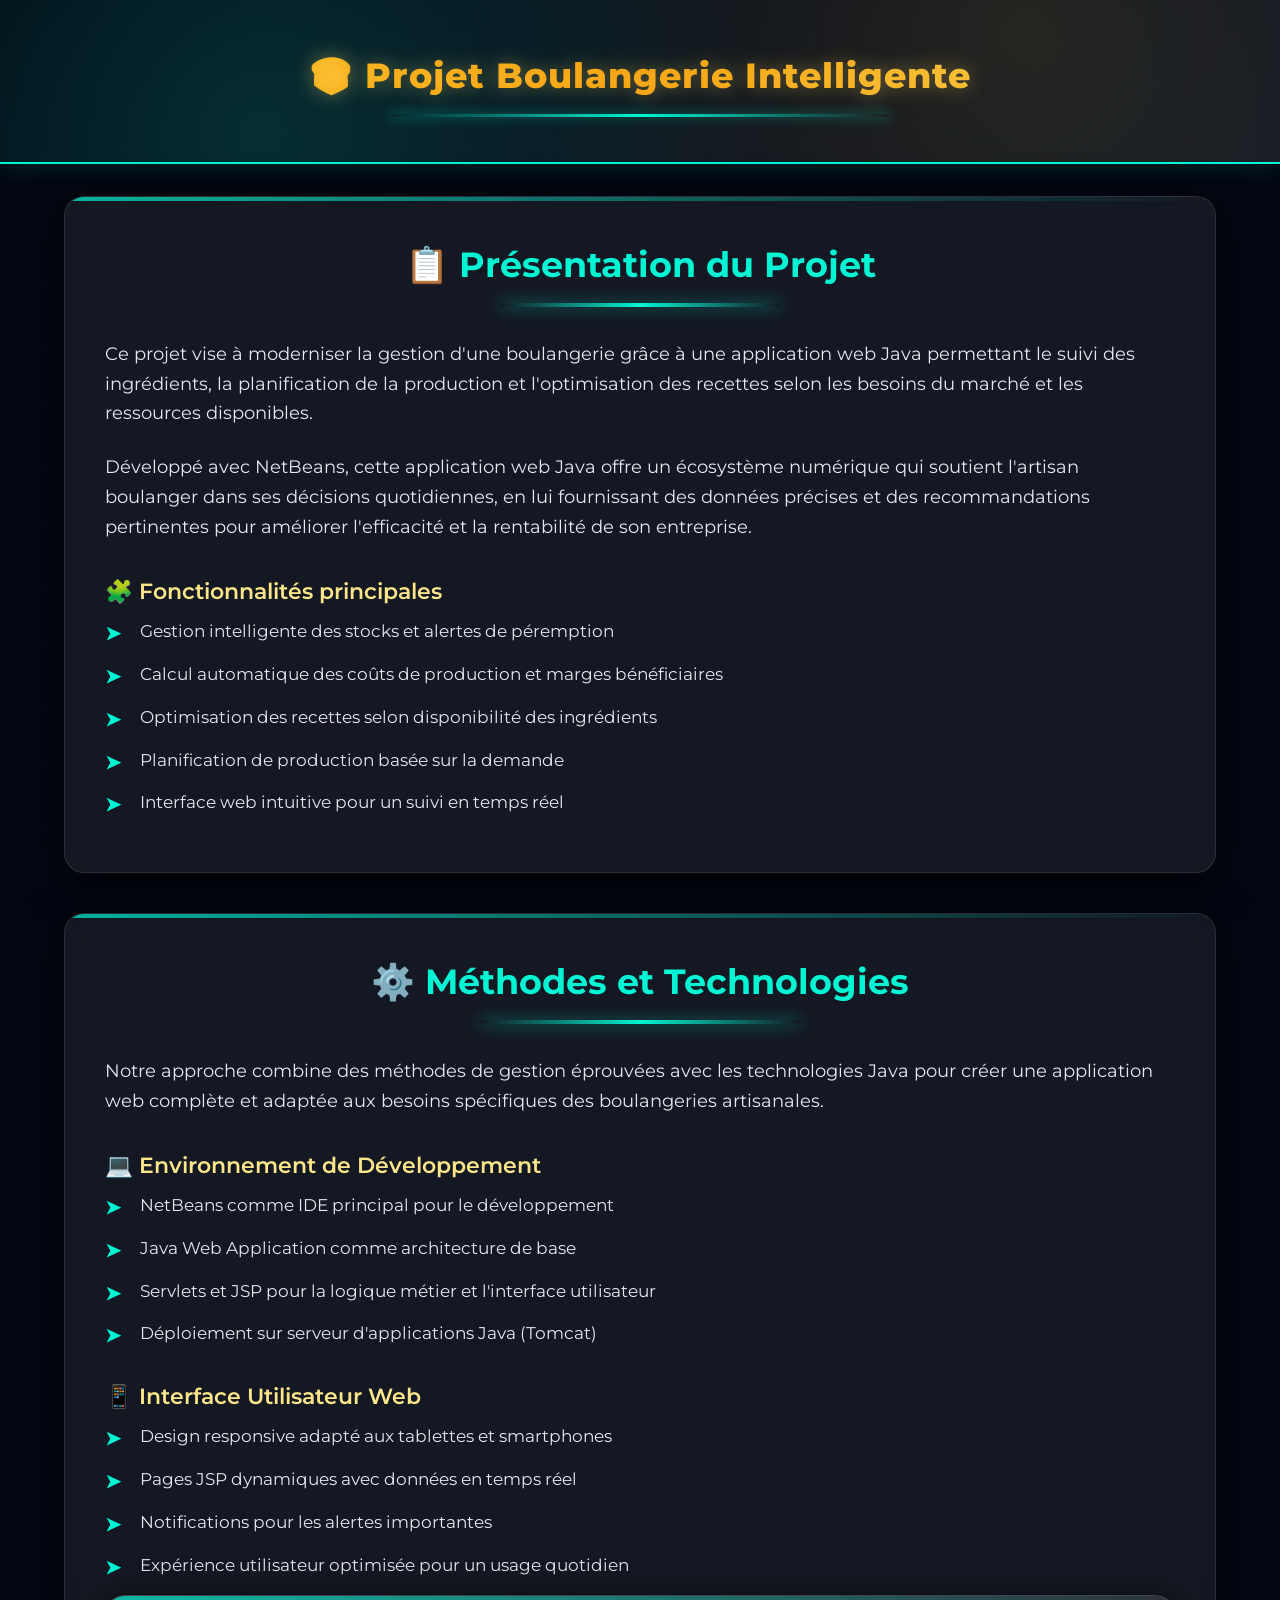
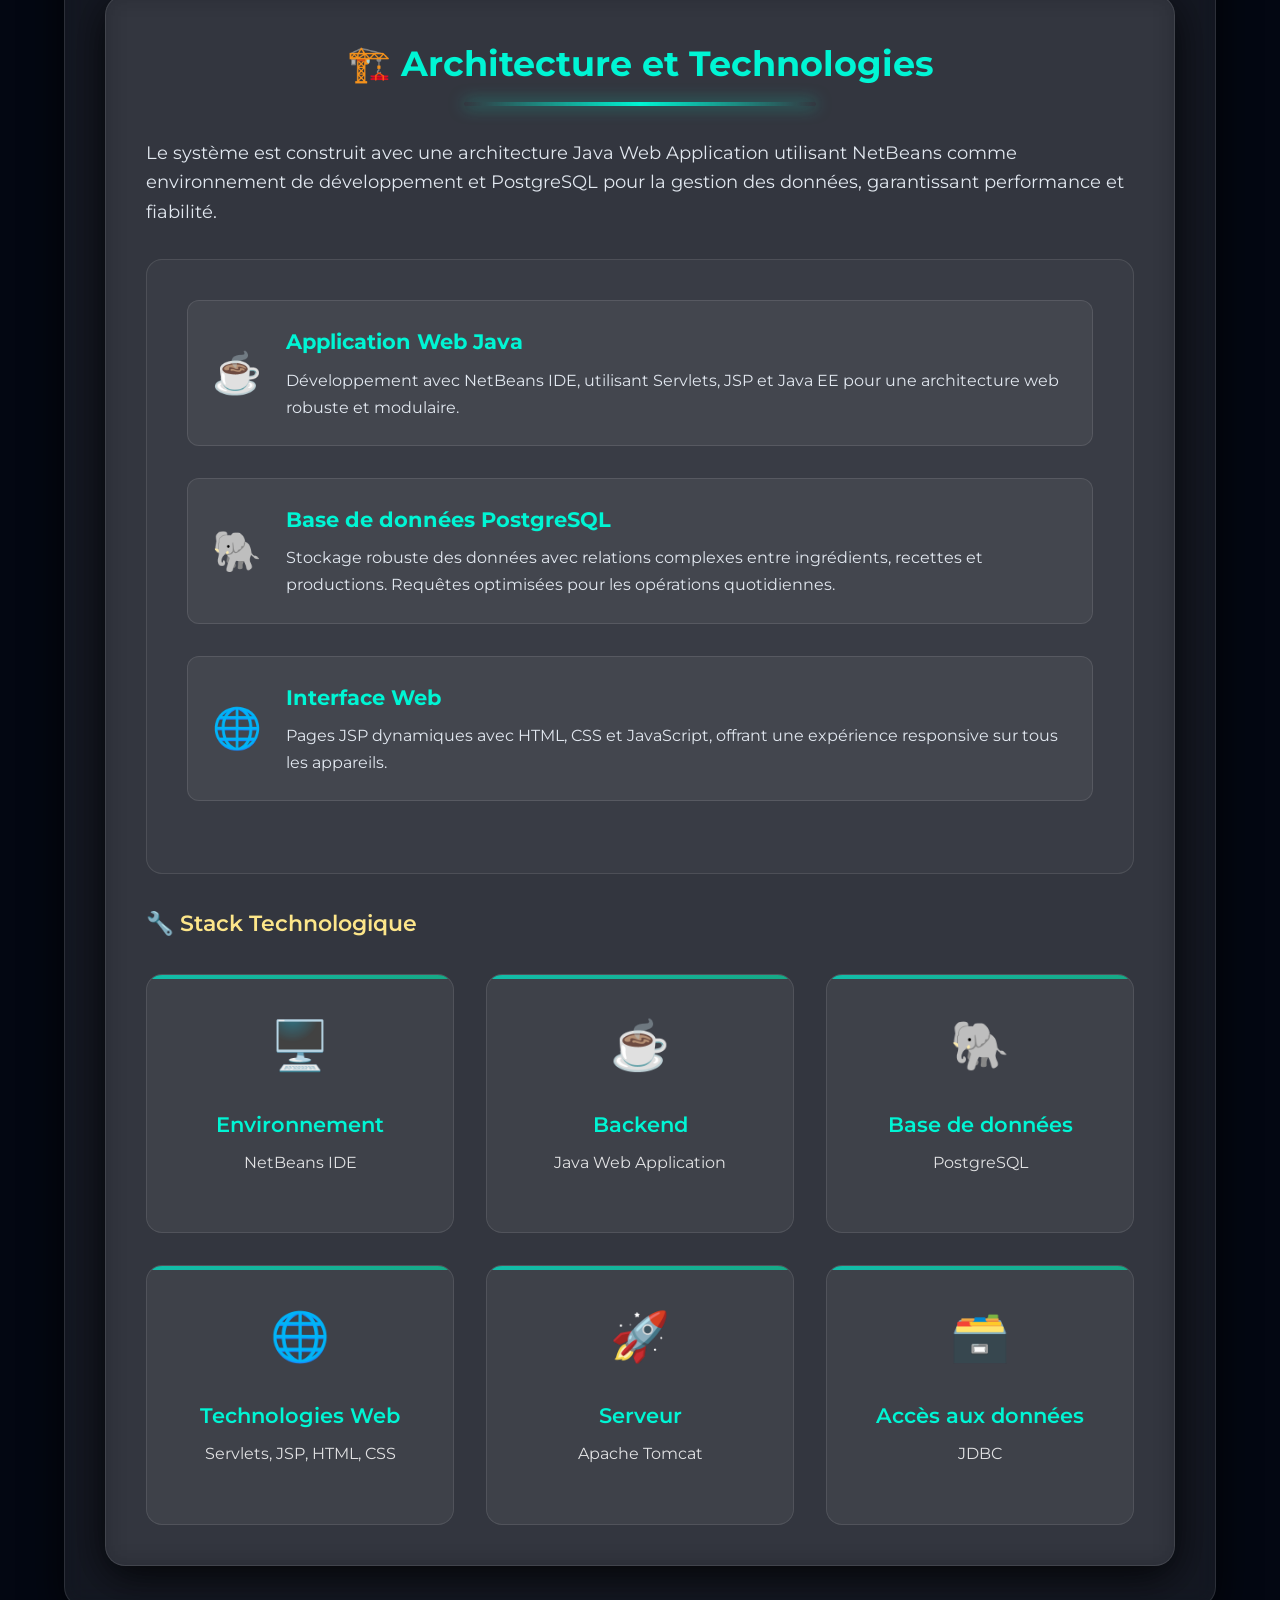
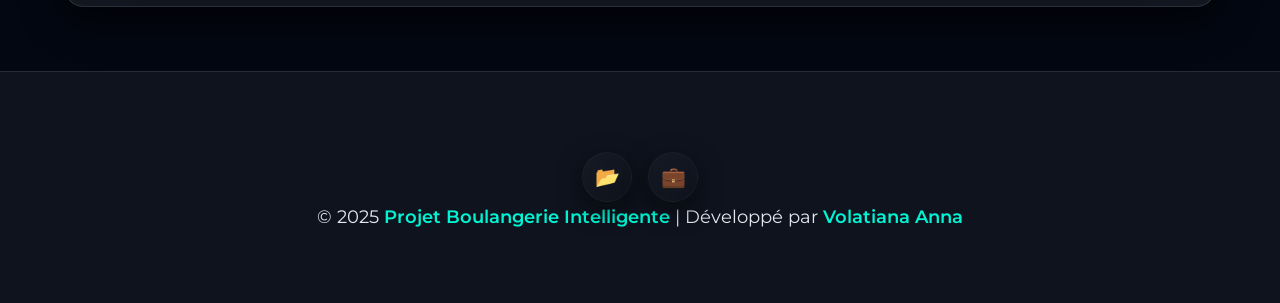
<file: boulangerie.html>
<!DOCTYPE html>
<html lang="fr">
<head>
  <meta charset="UTF-8" />
  <meta name="viewport" content="width=device-width, initial-scale=1.0" />
  <title>Projet Boulangerie - Gestion intelligente</title>
  <link rel="stylesheet" href="asset/css/boulangerie.css">
</head>

<body>
  <header>
    <h1>🍞 Projet Boulangerie Intelligente</h1>
  </header>

  <div class="main-container">
    <!-- Section 1: Présentation du projet -->
    <section class="section" id="presentation">
      <h2>📋 Présentation du Projet</h2>
      <p>
        Ce projet vise à moderniser la gestion d'une boulangerie grâce à une application web Java
        permettant le suivi des ingrédients, la planification de la production et l'optimisation
        des recettes selon les besoins du marché et les ressources disponibles.
      </p>
      <p>
        Développé avec NetBeans, cette application web Java offre un écosystème numérique qui soutient 
        l'artisan boulanger dans ses décisions quotidiennes, en lui fournissant des données précises 
        et des recommandations pertinentes pour améliorer l'efficacité et la rentabilité de son entreprise.
      </p>
      
      <h3>🧩 Fonctionnalités principales</h3>
      <ul>
        <li>Gestion intelligente des stocks et alertes de péremption</li>
        <li>Calcul automatique des coûts de production et marges bénéficiaires</li>
        <li>Optimisation des recettes selon disponibilité des ingrédients</li>
        <li>Planification de production basée sur la demande</li>
        <li>Interface web intuitive pour un suivi en temps réel</li>
      </ul>
    </section>

    <!-- Section 3: Méthodes / Technologies -->
    <section class="section" id="methodes">
      <h2>⚙️ Méthodes et Technologies</h2>
      <p>
        Notre approche combine des méthodes de gestion éprouvées avec les technologies Java
        pour créer une application web complète et adaptée aux besoins spécifiques des boulangeries artisanales.
      </p>
      
      <h3>💻 Environnement de Développement</h3>
      <ul>
        <li>NetBeans comme IDE principal pour le développement</li>
        <li>Java Web Application comme architecture de base</li>
        <li>Servlets et JSP pour la logique métier et l'interface utilisateur</li>
        <li>Déploiement sur serveur d'applications Java (Tomcat)</li>
      </ul>
      
      <h3>📱 Interface Utilisateur Web</h3>
      <ul>
        <li>Design responsive adapté aux tablettes et smartphones</li>
        <li>Pages JSP dynamiques avec données en temps réel</li>
        <li>Notifications pour les alertes importantes</li>
        <li>Expérience utilisateur optimisée pour un usage quotidien</li>
      </ul>
      
    <!-- Section 4: Architecture et Technologies -->
    <section class="section" id="architecture">
      <h2>🏗️ Architecture et Technologies</h2>
      <p>
        Le système est construit avec une architecture Java Web Application utilisant NetBeans comme environnement de développement
        et PostgreSQL pour la gestion des données, garantissant performance et fiabilité.
      </p>
      
      <div class="architecture-diagram">
        <div class="architecture-item">
          <div class="architecture-icon">☕</div>
          <div class="architecture-text">
            <h4>Application Web Java</h4>
            <p>Développement avec NetBeans IDE, utilisant Servlets, JSP et Java EE pour une architecture web robuste et modulaire.</p>
          </div>
        </div>
        
        <div class="architecture-item">
          <div class="architecture-icon">🐘</div>
          <div class="architecture-text">
            <h4>Base de données PostgreSQL</h4>
            <p>Stockage robuste des données avec relations complexes entre ingrédients, recettes et productions. Requêtes optimisées pour les opérations quotidiennes.</p>
          </div>
        </div>
        
        <div class="architecture-item">
          <div class="architecture-icon">🌐</div>
          <div class="architecture-text">
            <h4>Interface Web</h4>
            <p>Pages JSP dynamiques avec HTML, CSS et JavaScript, offrant une expérience responsive sur tous les appareils.</p>
          </div>
        </div>
      </div>
      
      <h3>🔧 Stack Technologique</h3>
      <div class="tech-grid">
        <div class="tech-card">
          <div class="tech-icon">🖥️</div>
          <h4>Environnement</h4>
          <p>NetBeans IDE</p>
        </div>
        
        <div class="tech-card">
          <div class="tech-icon">☕</div>
          <h4>Backend</h4>
          <p>Java Web Application</p>
        </div>
        
        <div class="tech-card">
          <div class="tech-icon">🐘</div>
          <h4>Base de données</h4>
          <p>PostgreSQL</p>
        </div>
        
        <div class="tech-card">
          <div class="tech-icon">🌐</div>
          <h4>Technologies Web</h4>
          <p>Servlets, JSP, HTML, CSS</p>
        </div>
        
        <div class="tech-card">
          <div class="tech-icon">🚀</div>
          <h4>Serveur</h4>
          <p>Apache Tomcat</p>
        </div>
        
        <div class="tech-card">
          <div class="tech-icon">🗃️</div>
          <h4>Accès aux données</h4>
          <p>JDBC</p>
        </div>
      </div>
    </section>
  </div>

  <footer>
    <div class="social-links">
      <a href="https://github.com/VolatianaRatsito" title="GitHub">📂</a>
      <a href="https://www.linkedin.com/in/volatianaRatsitoarimalala" title="LinkedIn">💼</a>
    </div>
    <p>© 2025 <span>Projet Boulangerie Intelligente</span> | Développé par <span>Volatiana Anna</span></p>
  </footer>

  <script>
    // Navigation active state
    document.addEventListener('DOMContentLoaded', function() {
      const navLinks = document.querySelectorAll('.nav-links a');
      
      navLinks.forEach(link => {
        link.addEventListener('click', function(e) {
          navLinks.forEach(l => l.classList.remove('active'));
          this.classList.add('active');
        });
      });
    });
  </script>
</body>
</html>
</file>
<file: asset/css/boulangerie.css>
@import url('https://fonts.googleapis.com/css2?family=Montserrat:wght@300;400;500;600;700;800&display=swap');

    /* ===== Variables Modernes ===== */
    :root {
      --primary-color: #0f172a; /* Bleu nuit profond */
      --secondary-color: #e2e8f0; /* Gris clair moderne */
      --bg-color: #030712; /* Fond noir premium */
      --accent-color: #00f5d4; /* Cyan néon */
      --accent-hover: #06d6a0; /* Vert clair pour hover */
      --text-light: rgba(255,255,255,0.85);
      --card-bg: rgba(255, 255, 255, 0.05);
      --glass-bg: rgba(255, 255, 255, 0.07);
      --border-glass: 1px solid rgba(255,255,255,0.1);
      --transition: all 0.4s ease;
      --shadow-strong: 0 10px 40px rgba(0,0,0,0.8);
      --shadow-light: 0 4px 20px rgba(0,255,200,0.2);
      --gradient-primary: linear-gradient(135deg, #0f172a 0%, #030712 100%);
      --gradient-accent: linear-gradient(90deg, var(--accent-color), var(--accent-hover));
    }

    /* ===== RESET ===== */
    * {
      margin: 0;
      padding: 0;
      box-sizing: border-box;
    }

    html { 
      scroll-behavior: smooth; 
    }

    body {
      font-family: 'Montserrat', sans-serif;
      background: var(--bg-color);
      color: var(--secondary-color);
      line-height: 1.6;
      overflow-x: hidden;
    }

    /* ===== HEADER COMPACT ===== */
    header {
      position: relative;
      text-align: center;
      padding: 3rem 1rem 2rem;
      overflow: hidden;
      background: linear-gradient(135deg, var(--bg-color) 0%, #111827 100%);
      border-bottom: 2px solid var(--accent-color);
      box-shadow: 0 0 25px rgba(0,255,200,0.15);
    }

    header::before {
      content: "";
      position: absolute;
      inset: 0;
      background: 
        radial-gradient(circle at 20% 80%, rgba(0,245,212,0.15) 0%, transparent 50%),
        radial-gradient(circle at 80% 20%, rgba(251,191,36,0.1) 0%, transparent 50%);
      z-index: 1;
    }

    header h1, header p, .nav-container {
      position: relative;
      z-index: 2;
    }

    header h1 {
      font-size: 2.2rem;
      margin: 0 0 0.8rem;
      font-weight: 800;
      background: linear-gradient(90deg, #fbbf24, #f59e0b, #fcd34d);
      -webkit-background-clip: text;
      -webkit-text-fill-color: transparent;
      text-shadow: 0 0 20px rgba(255,220,100,0.4);
      letter-spacing: 1px;
      position: relative;
      animation: fadeInDown 1s ease-out;
    }

    header h1::after {
      content: '';
      display: block;
      height: 3px;
      width: 40%;
      margin: 0.6rem auto 0;
      background: linear-gradient(90deg, transparent, var(--accent-color), transparent);
      border-radius: 999px;
      box-shadow: 0 0 12px rgba(0,245,212,.55);
    }

    header p {
      font-size: 1rem;
      color: var(--secondary-color);
      opacity: 0.9;
      max-width: 600px;
      margin: 0 auto 1.5rem;
      font-weight: 400;
      animation: fadeInUp 1s ease-out 0.3s both;
    }

    /* ===== Navigation intégrée dans le header ===== */
    .nav-container {
      background: rgba(3, 7, 18, 0.7);
      backdrop-filter: blur(8px);
      border-radius: 12px;
      padding: 0.5rem;
      display: inline-block;
      margin: 0 auto;
      border: var(--border-glass);
    }

    .nav-links {
      display: flex;
      justify-content: center;
      list-style: none;
      margin: 0;
      gap: 0.8rem;
    }

    .nav-links a {
      color: var(--secondary-color);
      font-weight: 600;
      text-decoration: none;
      position: relative;
      transition: var(--transition);
      padding: 0.5rem 1rem;
      border-radius: 8px;
      font-size: 0.9rem;
    }

    .nav-links a::after {
      content: '';
      position: absolute;
      bottom: -4px; 
      left: 0;
      width: 0%;
      height: 2px;
      background: var(--accent-color);
      transition: var(--transition);
    }

    .nav-links a:hover {
      color: var(--accent-color);
      background: rgba(0, 245, 212, 0.1);
    }

    .nav-links a:hover::after {
      width: 100%;
    }

    .nav-links a.active {
      color: var(--accent-color);
      background: rgba(0, 245, 212, 0.15);
    }

    .nav-links a.active::after {
      width: 100%;
    }

    /* ===== MAIN CONTAINER ===== */
    .main-container {
      max-width: 1200px;
      margin: 2rem auto;
      display: flex;
      flex-direction: column;
      gap: 2.5rem;
      padding: 0 1.5rem;
    }

    /* ===== SECTIONS ===== */
    .section {
      background: var(--glass-bg);
      border-radius: 20px;
      backdrop-filter: blur(12px);
      box-shadow: var(--shadow-strong);
      border: var(--border-glass);
      padding: 2.5rem;
      transition: var(--transition);
      position: relative;
      overflow: hidden;
      opacity: 0;
      transform: translateY(30px);
      animation: fadeInUp 0.8s ease-out forwards;
    }

    .section:nth-child(1) { animation-delay: 0.2s; }
    .section:nth-child(2) { animation-delay: 0.4s; }
    .section:nth-child(3) { animation-delay: 0.6s; }
    .section:nth-child(4) { animation-delay: 0.8s; }

    .section::before {
      content: "";
      position: absolute;
      top: 0;
      left: 0;
      width: 100%;
      height: 4px;
      background: linear-gradient(90deg, var(--accent-color), transparent);
      opacity: 0.7;
    }

    .section:hover {
      box-shadow: 0 15px 45px rgba(0,0,0,0.9), 0 0 25px rgba(0,245,212,0.15);
      transform: translateY(-5px);
    }

    /* ===== Titres de section centrés + soulignement néon ===== */
    .section > h2 {
      text-align: center;
      font-size: 2.2rem;
      color: var(--accent-color);
      margin: 0 auto 2rem;
      position: relative;
      width: fit-content;
      font-weight: 700;
    }

    .section > h2::after {
      content: '';
      display: block;
      height: 4px;
      width: 60%;
      margin: .6rem auto 0;
      background: linear-gradient(90deg, transparent, var(--accent-color), transparent);
      border-radius: 999px;
      box-shadow: 0 0 16px rgba(0,245,212,.55);
    }

    h3 {
      color: #fde68a;
      margin-top: 2rem;
      font-weight: 600;
      display: flex;
      align-items: center;
      gap: 10px;
      font-size: 1.4rem;
    }

    p {
      line-height: 1.7;
      margin-bottom: 1.5rem;
      font-size: 1.1rem;
    }

    ul {
      list-style: none;
      padding-left: 0;
      margin-top: 0.5rem;
    }

    ul li {
      position: relative;
      padding-left: 2.2rem;
      margin-bottom: 1rem;
      transition: var(--transition);
      font-size: 1.05rem;
      opacity: 0;
      transform: translateX(-20px);
      animation: fadeInRight 0.6s ease-out forwards;
    }

    /* Animation séquentielle pour les éléments de liste */
    ul li:nth-child(1) { animation-delay: 0.3s; }
    ul li:nth-child(2) { animation-delay: 0.4s; }
    ul li:nth-child(3) { animation-delay: 0.5s; }
    ul li:nth-child(4) { animation-delay: 0.6s; }
    ul li:nth-child(5) { animation-delay: 0.7s; }

    ul li::before {
      content: "➤";
      position: absolute;
      left: 0;
      top: 0;
      color: var(--accent-color);
      font-weight: bold;
      font-size: 1.2rem;
    }

    ul li:hover {
      color: var(--accent-hover);
      transform: translateX(5px);
    }

    /* ===== OBJECTIVES GRID ===== */
    .objectives-grid {
      display: grid;
      grid-template-columns: repeat(auto-fit, minmax(300px, 1fr));
      gap: 2rem;
      margin-top: 2rem;
    }

    .objective-card {
      background: rgba(255, 255, 255, 0.05);
      border-radius: 16px;
      padding: 2rem;
      border: var(--border-glass);
      transition: var(--transition);
      position: relative;
      overflow: hidden;
      opacity: 0;
      transform: translateY(20px);
      animation: fadeInUp 0.6s ease-out forwards;
    }

    /* Animation séquentielle pour les cartes objectifs */
    .objective-card:nth-child(1) { animation-delay: 0.3s; }
    .objective-card:nth-child(2) { animation-delay: 0.4s; }
    .objective-card:nth-child(3) { animation-delay: 0.5s; }
    .objective-card:nth-child(4) { animation-delay: 0.6s; }

    .objective-card::before {
      content: '';
      position: absolute;
      top: 0;
      left: 0;
      width: 100%;
      height: 4px;
      background: var(--gradient-accent);
      opacity: 0.7;
    }

    .objective-card:hover {
      transform: translateY(-10px);
      box-shadow: 0 15px 35px rgba(0,0,0,0.5), 0 0 15px rgba(0,245,212,0.2);
      border-color: rgba(0,245,212,0.3);
    }

    .objective-card h4 {
      color: var(--accent-color);
      margin-top: 0;
      display: flex;
      align-items: center;
      gap: 10px;
      font-size: 1.3rem;
      font-weight: 600;
    }

    /* ===== TECHNOLOGIES GRID ===== */
    .tech-grid {
      display: grid;
      grid-template-columns: repeat(auto-fit, minmax(280px, 1fr));
      gap: 2rem;
      margin-top: 2rem;
    }

    .tech-card {
      background: rgba(255, 255, 255, 0.05);
      border-radius: 16px;
      padding: 2rem;
      border: var(--border-glass);
      transition: var(--transition);
      text-align: center;
      position: relative;
      overflow: hidden;
      opacity: 0;
      transform: translateY(20px);
      animation: fadeInUp 0.6s ease-out forwards;
    }

    /* Animation séquentielle pour les cartes technologies */
    .tech-card:nth-child(1) { animation-delay: 0.3s; }
    .tech-card:nth-child(2) { animation-delay: 0.4s; }
    .tech-card:nth-child(3) { animation-delay: 0.5s; }
    .tech-card:nth-child(4) { animation-delay: 0.6s; }
    .tech-card:nth-child(5) { animation-delay: 0.7s; }
    .tech-card:nth-child(6) { animation-delay: 0.8s; }

    .tech-card::before {
      content: '';
      position: absolute;
      top: 0;
      left: 0;
      width: 100%;
      height: 4px;
      background: var(--gradient-accent);
      opacity: 0.7;
    }

    .tech-card:hover {
      transform: translateY(-10px);
      box-shadow: 0 15px 35px rgba(0,0,0,0.5), 0 0 15px rgba(0,245,212,0.2);
      border-color: rgba(0,245,212,0.3);
    }

    .tech-icon {
      font-size: 3rem;
      margin-bottom: 1.5rem;
      color: var(--accent-color);
      transition: var(--transition);
    }

    .tech-card:hover .tech-icon {
      transform: scale(1.2);
    }

    .tech-card h4 {
      color: var(--accent-color);
      margin-top: 0;
      margin-bottom: 0.5rem;
      font-size: 1.3rem;
      font-weight: 600;
    }

    .tech-card p {
      font-size: 1rem;
      color: var(--text-light);
    }

    /* ===== ARCHITECTURE SECTION ===== */
    .architecture-diagram {
      background: rgba(255, 255, 255, 0.03);
      border-radius: 16px;
      padding: 2.5rem;
      margin: 2rem 0;
      border: var(--border-glass);
      position: relative;
    }

    .architecture-item {
      display: flex;
      align-items: center;
      margin-bottom: 2rem;
      padding: 1.5rem;
      background: rgba(255, 255, 255, 0.05);
      border-radius: 12px;
      border: var(--border-glass);
      transition: var(--transition);
      opacity: 0;
      transform: translateX(-30px);
      animation: fadeInRight 0.6s ease-out forwards;
    }

    /* Animation séquentielle pour les éléments d'architecture */
    .architecture-item:nth-child(1) { animation-delay: 0.3s; }
    .architecture-item:nth-child(2) { animation-delay: 0.4s; }
    .architecture-item:nth-child(3) { animation-delay: 0.5s; }

    .architecture-item:hover {
      transform: translateX(10px);
      border-color: rgba(0,245,212,0.3);
    }

    .architecture-icon {
      font-size: 2.5rem;
      margin-right: 1.5rem;
      color: var(--accent-color);
      transition: var(--transition);
    }

    .architecture-item:hover .architecture-icon {
      transform: scale(1.1);
    }

    .architecture-text h4 {
      margin: 0 0 0.5rem 0;
      color: var(--accent-color);
      font-size: 1.3rem;
    }

    .architecture-text p {
      margin: 0;
      font-size: 1rem;
    }

    /* ===== VIDEO SECTION ===== */
    .video-container {
      position: relative;
      width: 100%;
      height: 0;
      padding-bottom: 56.25%; /* 16:9 aspect ratio */
      margin-top: 1.5rem;
      border-radius: 16px;
      overflow: hidden;
      box-shadow: var(--shadow-strong);
      border: var(--border-glass);
      opacity: 0;
      animation: fadeInUp 0.8s ease-out 0.5s forwards;
    }

    .video-container iframe {
      position: absolute;
      top: 0;
      left: 0;
      width: 100%;
      height: 100%;
      border: none;
    }

    .video-placeholder {
      position: absolute;
      top: 0;
      left: 0;
      width: 100%;
      height: 100%;
      background: linear-gradient(135deg, #1e293b, #334155);
      display: flex;
      flex-direction: column;
      justify-content: center;
      align-items: center;
      color: var(--text-light);
      font-size: 1.2rem;
      text-align: center;
      padding: 2rem;
    }

    .video-placeholder i {
      font-size: 4rem;
      margin-bottom: 1.5rem;
      color: var(--accent-color);
    }

    .video-placeholder p {
      margin-bottom: 0.5rem;
    }

    /* ===== ANIMATIONS ===== */
    @keyframes fadeInUp {
      from {
        opacity: 0;
        transform: translateY(30px);
      }
      to {
        opacity: 1;
        transform: translateY(0);
      }
    }

    @keyframes fadeInDown {
      from {
        opacity: 0;
        transform: translateY(-30px);
      }
      to {
        opacity: 1;
        transform: translateY(0);
      }
    }

    @keyframes fadeInRight {
      from {
        opacity: 0;
        transform: translateX(-30px);
      }
      to {
        opacity: 1;
        transform: translateX(0);
      }
    }

    @keyframes fadeInLeft {
      from {
        opacity: 0;
        transform: translateX(30px);
      }
      to {
        opacity: 1;
        transform: translateX(0);
      }
    }

    /* ===== FOOTER ===== */
    footer {
      text-align: center;
      padding: 3rem 0;
      background: rgba(255,255,255,0.05);
      border-top: var(--border-glass);
      color: var(--secondary-color);
      font-size: 1rem;
      margin-top: 4rem;
    }

    footer span {
      color: var(--accent-color);
      font-weight: 600;
    }

    /* ===== Social Links - style premium ===== */
    .social-links {
      display: flex;
      justify-content: center;
      gap: 1rem;
      margin-top: 2rem;
      align-items: center;
    }

    .social-links a {
      position: relative;
      display: inline-flex;
      align-items: center;
      justify-content: center;
      width: 50px;
      height: 50px;
      border-radius: 50%;
      background: linear-gradient(135deg, rgba(255,255,255,0.03), rgba(0,0,0,0.05));
      border: 1px solid rgba(255,255,255,0.04);
      color: var(--accent-color);
      text-decoration: none;
      font-size: 1.25rem;
      transition: transform 0.35s ease, box-shadow 0.35s ease, background 0.35s ease, color 0.35s ease;
      box-shadow: 0 8px 24px rgba(0,0,0,0.6), 0 2px 8px rgba(0,245,212,0.04);
      overflow: visible;
      backdrop-filter: blur(6px);
    }

    .social-links a::before {
      content: '';
      position: absolute;
      inset: 0;
      border-radius: 50%;
      background: radial-gradient(circle at 30% 20%, rgba(0,245,212,0.10), transparent 30%);
      opacity: 0;
      transition: opacity 0.35s;
      pointer-events: none;
    }

    .social-links a::after {
      content: attr(title);
      position: absolute;
      bottom: -44px;
      left: 50%;
      transform: translateX(-50%) translateY(6px);
      background: var(--card-bg);
      color: var(--secondary-color);
      padding: 6px 10px;
      border-radius: 8px;
      font-size: 0.85rem;
      white-space: nowrap;
      opacity: 0;
      pointer-events: none;
      transition: opacity 0.22s ease, transform 0.22s ease;
      border: 1px solid rgba(255,255,255,0.04);
      box-shadow: 0 6px 18px rgba(0,0,0,0.5);
    }

    .social-links a i {
      transform: translateY(0);
      transition: transform 0.35s ease;
    }

    .social-links a:hover,
    .social-links a:focus {
      transform: translateY(-6px) scale(1.03);
      color: var(--primary-color);
      background: linear-gradient(135deg, var(--accent-color), var(--accent-hover));
      box-shadow: 0 18px 40px rgba(0,245,212,0.18);
      outline: none;
    }

    .social-links a:hover::before,
    .social-links a:focus::before {
      opacity: 1;
    }

    .social-links a:hover::after,
    .social-links a:focus::after {
      opacity: 1;
      transform: translateX(-50%) translateY(0);
      color: var(--primary-color);
      background: var(--accent-color);
    }

    .social-links a:hover i,
    .social-links a:focus i {
      transform: translateY(-3px) scale(1.12);
    }

    /* ===== MOTIF FARINE ===== */
    body::before {
      content: "";
      position: fixed;
      inset: 0;
      background-image: 
        radial-gradient(rgba(255,255,255,0.1) 1px, transparent 1px),
        radial-gradient(rgba(0,245,212,0.05) 1px, transparent 1px);
      background-size: 30px 30px, 60px 60px;
      background-position: 0 0, 15px 15px;
      opacity: 0.15;
      pointer-events: none;
      z-index: -1;
    }

    /* ===== RESPONSIVE ===== */
    @media (max-width: 768px) {
      header {
        padding: 2.5rem 1rem 1.5rem;
      }

      header h1 {
        font-size: 1.8rem;
      }

      header p {
        font-size: 0.9rem;
        margin-bottom: 1rem;
      }

      .nav-container {
        padding: 0.3rem;
      }

      .nav-links {
        flex-direction: column;
        text-align: center;
        gap: 0.3rem;
      }

      .nav-links a {
        padding: 0.4rem 0.8rem;
        font-size: 0.85rem;
      }

      .section {
        padding: 1.5rem;
      }

      .main-container {
        padding: 0 1rem;
        gap: 2rem;
      }

      .section > h2 {
        font-size: 1.8rem;
      }

      h3 {
        font-size: 1.3rem;
      }

      .objectives-grid,
      .tech-grid {
        grid-template-columns: 1fr;
      }

      .architecture-item {
        flex-direction: column;
        text-align: center;
      }

      .architecture-icon {
        margin-right: 0;
        margin-bottom: 1rem;
      }
    }
</file>
